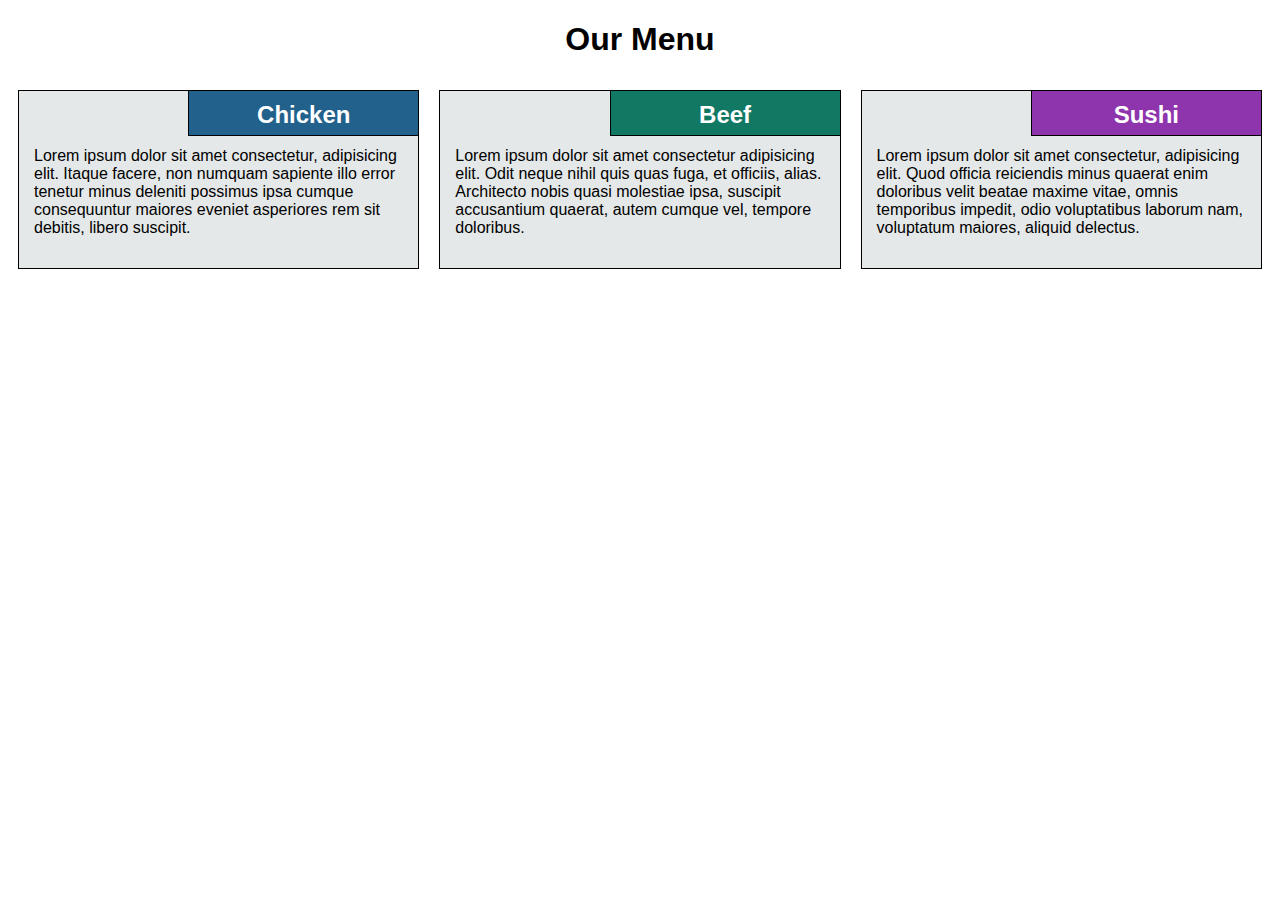
<file: module2-solution/index.html>
<!DOCTYPE html>
<html lang=en> <!--lang is required in order to pass w3c validation without warning-->

<head>
  <link rel="stylesheet" type="text/css" href="css/styles.css">  
  <meta charset="utf-8">
  <meta name="viewport" content="width=device-width, initial-scale=1">
  <title>Our Menu</title>
</head>

<body>

<h1>Our Menu</h1>

<div class="row">
  <div class="col-lg-4 col-md-6 col-sm-12">
    <section class="chicken">
      <h2>Chicken</h2>
      <p>Lorem ipsum dolor sit amet consectetur, adipisicing elit. Itaque facere, non numquam sapiente illo error tenetur minus deleniti possimus ipsa cumque consequuntur maiores eveniet asperiores rem sit debitis, libero suscipit.</p>
    </section>
  </div>
  <div class="col-lg-4 col-md-6 col-sm-12">
    <section class="beef">
      <h2>Beef</h2>
      <p>Lorem ipsum dolor sit amet consectetur adipisicing elit. Odit neque nihil quis quas fuga, et officiis, alias. Architecto nobis quasi molestiae ipsa, suscipit accusantium quaerat, autem cumque vel, tempore doloribus.</p>
    </section>
  </div>
  <div class="col-lg-4 col-md-12 col-sm-12">
    <section class="sushi">
      <h2>Sushi</h2>
      <p>Lorem ipsum dolor sit amet consectetur, adipisicing elit. Quod officia reiciendis minus quaerat enim doloribus velit beatae maxime vitae, omnis temporibus impedit, odio voluptatibus laborum nam, voluptatum maiores, aliquid delectus.</p>
    </section>
  </div>
</div>

</body>

</html>
</file>
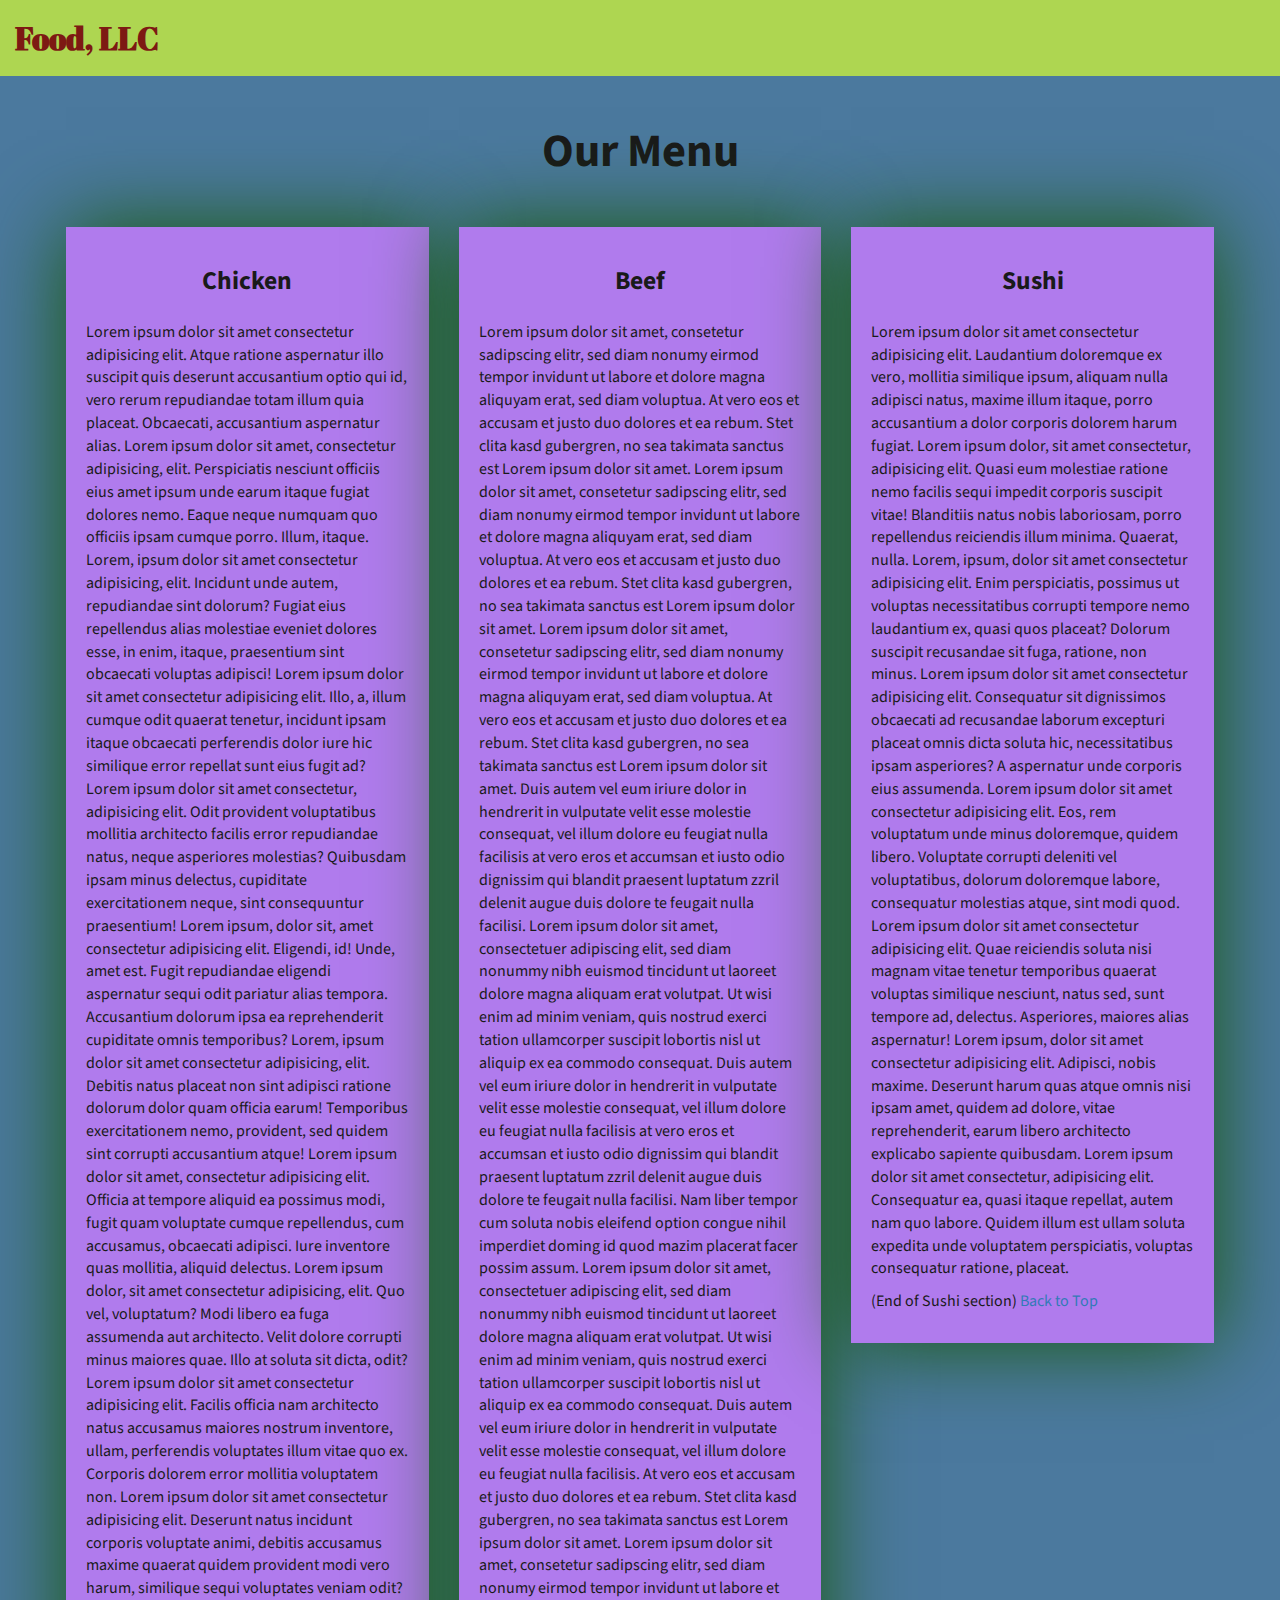
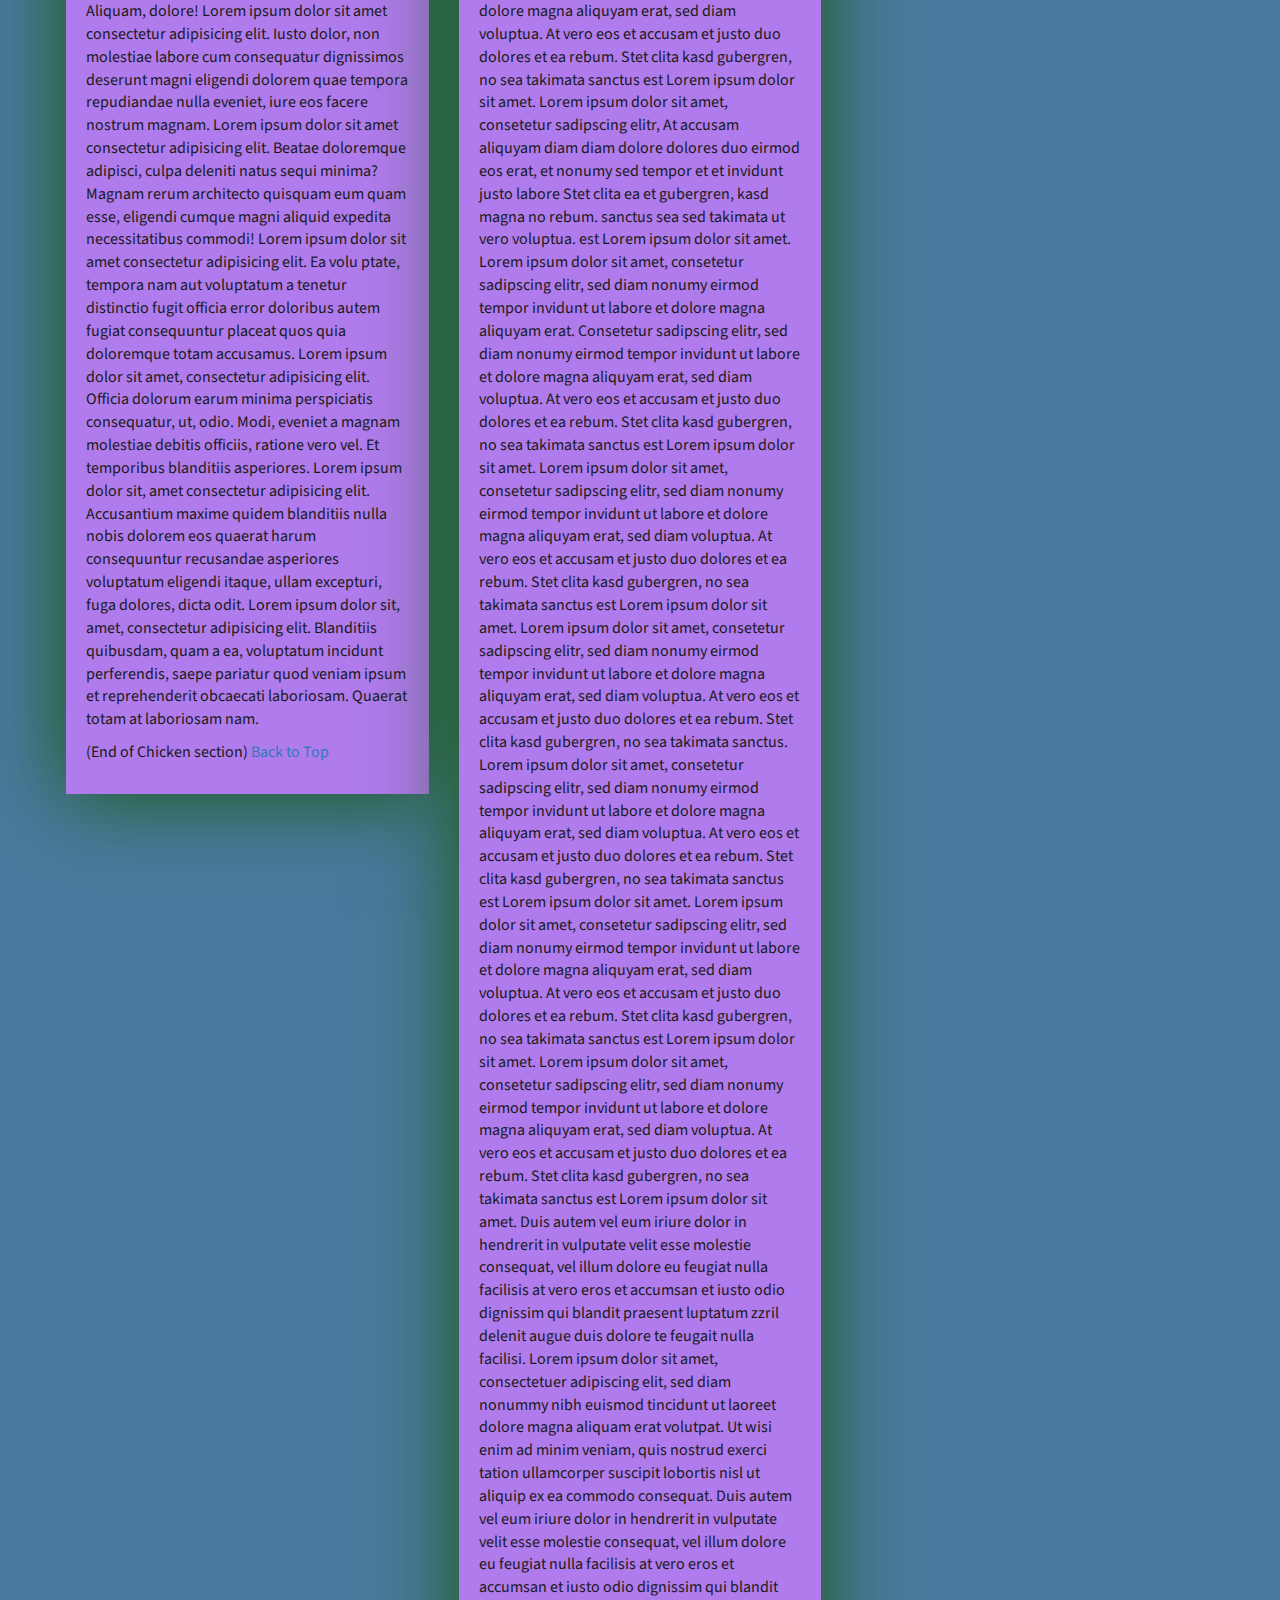
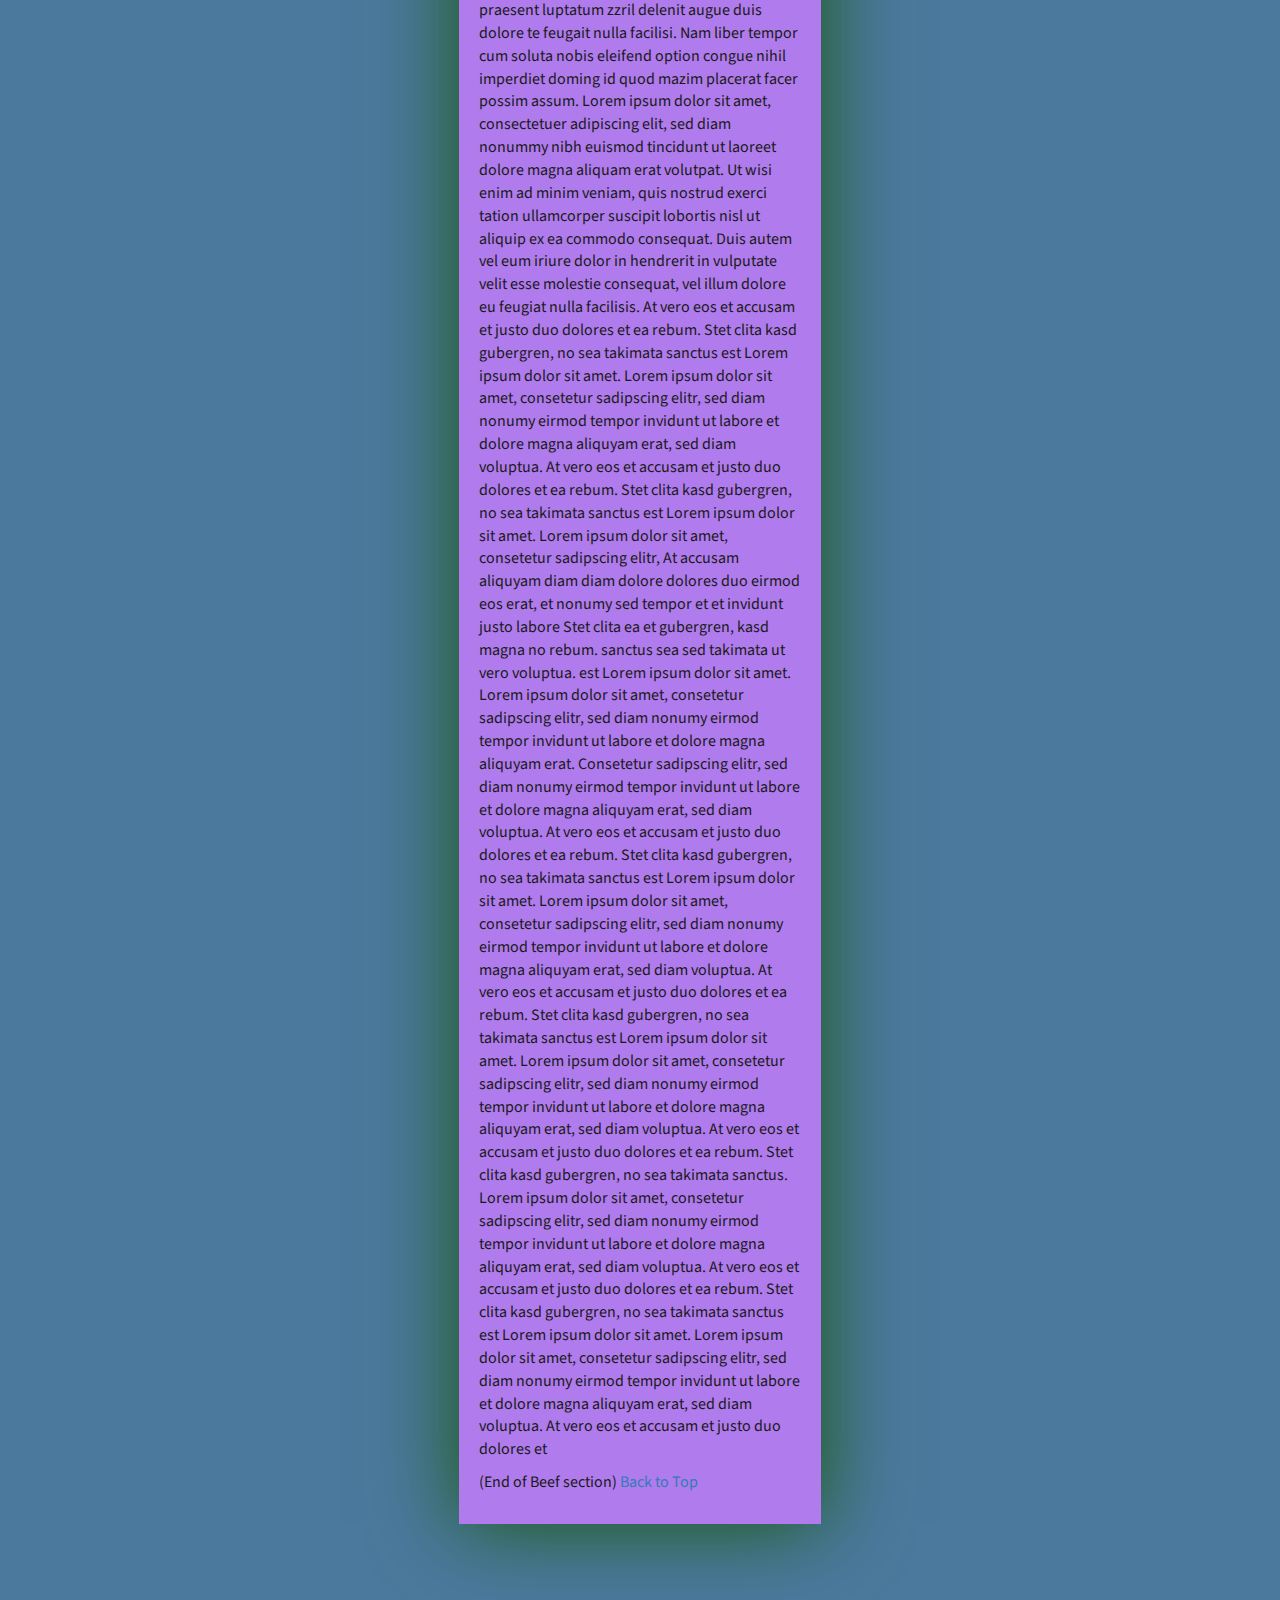
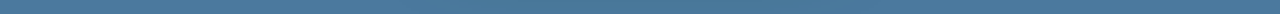
<file: module3-solution/index.html>
<!DOCTYPE html>
<html lang="en">

<head>
    <meta charset="utf-8">
    <meta http-equiv="X-UA-Compatible" content="IE=edge">
    <meta name="viewport" content="width=device-width, initial-scale=1">
    <title>Assignment Solution for Module 3</title>
    <link rel="stylesheet" href="css/bootstrap.min.css">
    <link rel="stylesheet" href="css/styles.css">
    <link href="https://fonts.googleapis.com/css?family=Source+Sans+Pro" rel="stylesheet">
    <link href="https://fonts.googleapis.com/css?family=Abril+Fatface" rel="stylesheet">

    <!-- HTML5 shim and Respond.js for IE8 support of HTML5 elements and media queries -->
    <!-- WARNING: Respond.js doesn't work if you view the page via file:// -->
    <!--[if lt IE 9]>
      <script src="https://oss.maxcdn.com/html5shiv/3.7.2/html5shiv.min.js"></script>
      <script src="https://oss.maxcdn.com/respond/1.4.2/respond.min.js"></script>
    <![endif]-->
</head>

<body>
    <header>
        <nav id="header-nav" class="navbar navbar-default">
            <div class="container-fluid">
                <div class="navbar-header">
                    <div class="navbar-brand">
                        <a href="index.html"><h1>Food, LLC</h1></a>
                    </div>

                    <button type="button" class="navbar-toggle collapsed visible-xs" data-toggle="collapse" data-target="#collapsable-nav" aria-expanded="false">
                        <span class="sr-only">Toggle navigation</span>
                        <span class="icon-bar"></span>
                        <span class="icon-bar"></span>
                        <span class="icon-bar"></span>
                    </button>
                </div>

                <div id="collapsable-nav" class="collapse navbar-collapse">
                    <ul id="nav-list" class="nav navbar-nav navbar-right visible-xs text-center">
                        <li>
                            <a href="#chicken-tile"><br class="hidden-xs"> Chicken</a>
                        </li>
                        <li>
                            <a href="#beef-tile"><br class="hidden-xs"> Beef</a>
                        </li>
                        <li>
                            <a href="#sushi-tile"><br class="hidden-xs"> Sushi</a>
                        </li>
                    </ul>
                </div>
            </div>
        </nav>
    </header>

    <div id="main-content" class="container">
        <h2 id="top-heading" class="text-center">Our Menu</h2>
        <div id="home-tiles" class="row">
            <div class="col-md-4 col-sm-6 col-xs-12">
                <div id="chicken-tile">
                    <section>
                        <h3 class="text-center">Chicken</h3>
                        <p>
                          Lorem ipsum dolor sit amet consectetur adipisicing elit. Atque ratione aspernatur illo suscipit quis deserunt accusantium optio qui id, vero rerum repudiandae totam illum quia placeat. Obcaecati, accusantium aspernatur alias. Lorem ipsum dolor sit amet, consectetur adipisicing, elit. Perspiciatis nesciunt officiis eius amet ipsum unde earum itaque fugiat dolores nemo. Eaque neque numquam quo officiis ipsam cumque porro. Illum, itaque. Lorem, ipsum dolor sit amet consectetur adipisicing, elit. Incidunt unde autem, repudiandae sint dolorum? Fugiat eius repellendus alias molestiae eveniet dolores esse, in enim, itaque, praesentium sint obcaecati voluptas adipisci! Lorem ipsum dolor sit amet consectetur adipisicing elit. Illo, a, illum cumque odit quaerat tenetur, incidunt ipsam itaque obcaecati perferendis dolor iure hic similique error repellat sunt eius fugit ad? Lorem ipsum dolor sit amet consectetur, adipisicing elit. Odit provident voluptatibus mollitia architecto facilis error repudiandae natus, neque asperiores molestias? Quibusdam ipsam minus delectus, cupiditate exercitationem neque, sint consequuntur praesentium! Lorem ipsum, dolor sit, amet consectetur adipisicing elit. Eligendi, id! Unde, amet est. Fugit repudiandae eligendi aspernatur sequi odit pariatur alias tempora. Accusantium dolorum ipsa ea reprehenderit cupiditate omnis temporibus? Lorem, ipsum dolor sit amet consectetur adipisicing, elit. Debitis natus placeat non sint adipisci ratione dolorum dolor quam officia earum! Temporibus exercitationem nemo, provident, sed quidem sint corrupti accusantium atque! Lorem ipsum dolor sit amet, consectetur adipisicing elit. Officia at tempore aliquid ea possimus modi, fugit quam voluptate cumque repellendus, cum accusamus, obcaecati adipisci. Iure inventore quas mollitia, aliquid delectus. Lorem ipsum dolor, sit amet consectetur adipisicing, elit. Quo vel, voluptatum? Modi libero ea fuga assumenda aut architecto. Velit dolore corrupti minus maiores quae. Illo at soluta sit dicta, odit? Lorem ipsum dolor sit amet consectetur adipisicing elit. Facilis officia nam architecto natus accusamus maiores nostrum inventore, ullam, perferendis voluptates illum vitae quo ex. Corporis dolorem error mollitia voluptatem non. Lorem ipsum dolor sit amet consectetur adipisicing elit. Deserunt natus incidunt corporis voluptate animi, debitis accusamus maxime quaerat quidem provident modi vero harum, similique sequi voluptates veniam odit? Aliquam, dolore! Lorem ipsum dolor sit amet consectetur adipisicing elit. Iusto dolor, non molestiae labore cum consequatur dignissimos deserunt magni eligendi dolorem quae tempora repudiandae nulla eveniet, iure eos facere nostrum magnam. Lorem ipsum dolor sit amet consectetur adipisicing elit. Beatae doloremque adipisci, culpa deleniti natus sequi minima? Magnam rerum architecto quisquam eum quam esse, eligendi cumque magni aliquid expedita necessitatibus commodi! Lorem ipsum dolor sit amet consectetur adipisicing elit. Ea volu ptate, tempora nam aut voluptatum a tenetur distinctio fugit officia error doloribus autem fugiat consequuntur placeat quos quia doloremque totam accusamus. Lorem ipsum dolor sit amet, consectetur adipisicing elit. Officia dolorum earum minima perspiciatis consequatur, ut, odio. Modi, eveniet a magnam molestiae debitis officiis, ratione vero vel. Et temporibus blanditiis asperiores. Lorem ipsum dolor sit, amet consectetur adipisicing elit. Accusantium maxime quidem blanditiis nulla nobis dolorem eos quaerat harum consequuntur recusandae asperiores voluptatum eligendi itaque, ullam excepturi, fuga dolores, dicta odit. Lorem ipsum dolor sit, amet, consectetur adipisicing elit. Blanditiis quibusdam, quam a ea, voluptatum incidunt perferendis, saepe pariatur quod veniam ipsum et reprehenderit obcaecati laboriosam. Quaerat totam at laboriosam nam.
                        </p>
                        <p>
                            (End of Chicken section) <a href="#top-heading">Back to Top</a>
                        </p>
                    </section>
                </div>
            </div>
            <div class="col-md-4 col-sm-6 col-xs-12">
                <div id="beef-tile">
                    <section>
                        <h3 class="text-center">Beef</h3>
                        <p>
                           Lorem ipsum dolor sit amet, consetetur sadipscing elitr, sed diam nonumy eirmod tempor invidunt ut labore et dolore magna aliquyam erat, sed diam voluptua. At vero eos et accusam et justo duo dolores et ea rebum. Stet clita kasd gubergren, no sea takimata sanctus est Lorem ipsum dolor sit amet. Lorem ipsum dolor sit amet, consetetur sadipscing elitr, sed diam nonumy eirmod tempor invidunt ut labore et dolore magna aliquyam erat, sed diam voluptua. At vero eos et accusam et justo duo dolores et ea rebum. Stet clita kasd gubergren, no sea takimata sanctus est Lorem ipsum dolor sit amet. Lorem ipsum dolor sit amet, consetetur sadipscing elitr, sed diam nonumy eirmod tempor invidunt ut labore et dolore magna aliquyam erat, sed diam voluptua. At vero eos et accusam et justo duo dolores et ea rebum. Stet clita kasd gubergren, no sea takimata sanctus est Lorem ipsum dolor sit amet. Duis autem vel eum iriure dolor in hendrerit in vulputate velit esse molestie consequat, vel illum dolore eu feugiat nulla facilisis at vero eros et accumsan et iusto odio dignissim qui blandit praesent luptatum zzril delenit augue duis dolore te feugait nulla facilisi. Lorem ipsum dolor sit amet, consectetuer adipiscing elit, sed diam nonummy nibh euismod tincidunt ut laoreet dolore magna aliquam erat volutpat. Ut wisi enim ad minim veniam, quis nostrud exerci tation ullamcorper suscipit lobortis nisl ut aliquip ex ea commodo consequat. Duis autem vel eum iriure dolor in hendrerit in vulputate velit esse molestie consequat, vel illum dolore eu feugiat nulla facilisis at vero eros et accumsan et iusto odio dignissim qui blandit praesent luptatum zzril delenit augue duis dolore te feugait nulla facilisi. Nam liber tempor cum soluta nobis eleifend option congue nihil imperdiet doming id quod mazim placerat facer possim assum. Lorem ipsum dolor sit amet, consectetuer adipiscing elit, sed diam nonummy nibh euismod tincidunt ut laoreet dolore magna aliquam erat volutpat. Ut wisi enim ad minim veniam, quis nostrud exerci tation ullamcorper suscipit lobortis nisl ut aliquip ex ea commodo consequat. Duis autem vel eum iriure dolor in hendrerit in vulputate velit esse molestie consequat, vel illum dolore eu feugiat nulla facilisis. At vero eos et accusam et justo duo dolores et ea rebum. Stet clita kasd gubergren, no sea takimata sanctus est Lorem ipsum dolor sit amet. Lorem ipsum dolor sit amet, consetetur sadipscing elitr, sed diam nonumy eirmod tempor invidunt ut labore et dolore magna aliquyam erat, sed diam voluptua. At vero eos et accusam et justo duo dolores et ea rebum. Stet clita kasd gubergren, no sea takimata sanctus est Lorem ipsum dolor sit amet. Lorem ipsum dolor sit amet, consetetur sadipscing elitr, At accusam aliquyam diam diam dolore dolores duo eirmod eos erat, et nonumy sed tempor et et invidunt justo labore Stet clita ea et gubergren, kasd magna no rebum. sanctus sea sed takimata ut vero voluptua. est Lorem ipsum dolor sit amet. Lorem ipsum dolor sit amet, consetetur sadipscing elitr, sed diam nonumy eirmod tempor invidunt ut labore et dolore magna aliquyam erat. Consetetur sadipscing elitr, sed diam nonumy eirmod tempor invidunt ut labore et dolore magna aliquyam erat, sed diam voluptua. At vero eos et accusam et justo duo dolores et ea rebum. Stet clita kasd gubergren, no sea takimata sanctus est Lorem ipsum dolor sit amet. Lorem ipsum dolor sit amet, consetetur sadipscing elitr, sed diam nonumy eirmod tempor invidunt ut labore et dolore magna aliquyam erat, sed diam voluptua. At vero eos et accusam et justo duo dolores et ea rebum. Stet clita kasd gubergren, no sea takimata sanctus est Lorem ipsum dolor sit amet. Lorem ipsum dolor sit amet, consetetur sadipscing elitr, sed diam nonumy eirmod tempor invidunt ut labore et dolore magna aliquyam erat, sed diam voluptua. At vero eos et accusam et justo duo dolores et ea rebum. Stet clita kasd gubergren, no sea takimata sanctus. Lorem ipsum dolor sit amet, consetetur sadipscing elitr, sed diam nonumy eirmod tempor invidunt ut labore et dolore magna aliquyam erat, sed diam voluptua. At vero eos et accusam et justo duo dolores et ea rebum. Stet clita kasd gubergren, no sea takimata sanctus est Lorem ipsum dolor sit amet. Lorem ipsum dolor sit amet, consetetur sadipscing elitr, sed diam nonumy eirmod tempor invidunt ut labore et dolore magna aliquyam erat, sed diam voluptua. At vero eos et accusam et justo duo dolores et ea rebum. Stet clita kasd gubergren, no sea takimata sanctus est Lorem ipsum dolor sit amet. Lorem ipsum dolor sit amet, consetetur sadipscing elitr, sed diam nonumy eirmod tempor invidunt ut labore et dolore magna aliquyam erat, sed diam voluptua. At vero eos et accusam et justo duo dolores et ea rebum. Stet clita kasd gubergren, no sea takimata sanctus est Lorem ipsum dolor sit amet. Duis autem vel eum iriure dolor in hendrerit in vulputate velit esse molestie consequat, vel illum dolore eu feugiat nulla facilisis at vero eros et accumsan et iusto odio dignissim qui blandit praesent luptatum zzril delenit augue duis dolore te feugait nulla facilisi. Lorem ipsum dolor sit amet, consectetuer adipiscing elit, sed diam nonummy nibh euismod tincidunt ut laoreet dolore magna aliquam erat volutpat. Ut wisi enim ad minim veniam, quis nostrud exerci tation ullamcorper suscipit lobortis nisl ut aliquip ex ea commodo consequat. Duis autem vel eum iriure dolor in hendrerit in vulputate velit esse molestie consequat, vel illum dolore eu feugiat nulla facilisis at vero eros et accumsan et iusto odio dignissim qui blandit praesent luptatum zzril delenit augue duis dolore te feugait nulla facilisi. Nam liber tempor cum soluta nobis eleifend option congue nihil imperdiet doming id quod mazim placerat facer possim assum. Lorem ipsum dolor sit amet, consectetuer adipiscing elit, sed diam nonummy nibh euismod tincidunt ut laoreet dolore magna aliquam erat volutpat. Ut wisi enim ad minim veniam, quis nostrud exerci tation ullamcorper suscipit lobortis nisl ut aliquip ex ea commodo consequat. Duis autem vel eum iriure dolor in hendrerit in vulputate velit esse molestie consequat, vel illum dolore eu feugiat nulla facilisis. At vero eos et accusam et justo duo dolores et ea rebum. Stet clita kasd gubergren, no sea takimata sanctus est Lorem ipsum dolor sit amet. Lorem ipsum dolor sit amet, consetetur sadipscing elitr, sed diam nonumy eirmod tempor invidunt ut labore et dolore magna aliquyam erat, sed diam voluptua. At vero eos et accusam et justo duo dolores et ea rebum. Stet clita kasd gubergren, no sea takimata sanctus est Lorem ipsum dolor sit amet. Lorem ipsum dolor sit amet, consetetur sadipscing elitr, At accusam aliquyam diam diam dolore dolores duo eirmod eos erat, et nonumy sed tempor et et invidunt justo labore Stet clita ea et gubergren, kasd magna no rebum. sanctus sea sed takimata ut vero voluptua. est Lorem ipsum dolor sit amet. Lorem ipsum dolor sit amet, consetetur sadipscing elitr, sed diam nonumy eirmod tempor invidunt ut labore et dolore magna aliquyam erat. Consetetur sadipscing elitr, sed diam nonumy eirmod tempor invidunt ut labore et dolore magna aliquyam erat, sed diam voluptua. At vero eos et accusam et justo duo dolores et ea rebum. Stet clita kasd gubergren, no sea takimata sanctus est Lorem ipsum dolor sit amet. Lorem ipsum dolor sit amet, consetetur sadipscing elitr, sed diam nonumy eirmod tempor invidunt ut labore et dolore magna aliquyam erat, sed diam voluptua. At vero eos et accusam et justo duo dolores et ea rebum. Stet clita kasd gubergren, no sea takimata sanctus est Lorem ipsum dolor sit amet. Lorem ipsum dolor sit amet, consetetur sadipscing elitr, sed diam nonumy eirmod tempor invidunt ut labore et dolore magna aliquyam erat, sed diam voluptua. At vero eos et accusam et justo duo dolores et ea rebum. Stet clita kasd gubergren, no sea takimata sanctus. Lorem ipsum dolor sit amet, consetetur sadipscing elitr, sed diam nonumy eirmod tempor invidunt ut labore et dolore magna aliquyam erat, sed diam voluptua. At vero eos et accusam et justo duo dolores et ea rebum. Stet clita kasd gubergren, no sea takimata sanctus est Lorem ipsum dolor sit amet. Lorem ipsum dolor sit amet, consetetur sadipscing elitr, sed diam nonumy eirmod tempor invidunt ut labore et dolore magna aliquyam erat, sed diam voluptua. At vero eos et accusam et justo duo dolores et
                        </p>
                        <p>
                            (End of Beef section) <a href="#top-heading">Back to Top</a>
                        </p>
                    </section>
                </div>
            </div>
            <!-- <div class="clearfix visible-md-block"></div> -->
            <div class="col-md-4 col-sm-12 col-xs-12">
                <div id="sushi-tile">
                    <section>
                        <h3 class="text-center">Sushi</h3>
                        <p>
                            Lorem ipsum dolor sit amet consectetur adipisicing elit. Laudantium doloremque ex vero, mollitia similique ipsum, aliquam nulla adipisci natus, maxime illum itaque, porro accusantium a dolor corporis dolorem harum fugiat. Lorem ipsum dolor, sit amet consectetur, adipisicing elit. Quasi eum molestiae ratione nemo facilis sequi impedit corporis suscipit vitae! Blanditiis natus nobis laboriosam, porro repellendus reiciendis illum minima. Quaerat, nulla. Lorem, ipsum, dolor sit amet consectetur adipisicing elit. Enim perspiciatis, possimus ut voluptas necessitatibus corrupti tempore nemo laudantium ex, quasi quos placeat? Dolorum suscipit recusandae sit fuga, ratione, non minus. Lorem ipsum dolor sit amet consectetur adipisicing elit. Consequatur sit dignissimos obcaecati ad recusandae laborum excepturi placeat omnis dicta soluta hic, necessitatibus ipsam asperiores? A aspernatur unde corporis eius assumenda. Lorem ipsum dolor sit amet consectetur adipisicing elit. Eos, rem voluptatum unde minus doloremque, quidem libero. Voluptate corrupti deleniti vel voluptatibus, dolorum doloremque labore, consequatur molestias atque, sint modi quod. Lorem ipsum dolor sit amet consectetur adipisicing elit. Quae reiciendis soluta nisi magnam vitae tenetur temporibus quaerat voluptas similique nesciunt, natus sed, sunt tempore ad, delectus. Asperiores, maiores alias aspernatur! Lorem ipsum, dolor sit amet consectetur adipisicing elit. Adipisci, nobis maxime. Deserunt harum quas atque omnis nisi ipsam amet, quidem ad dolore, vitae reprehenderit, earum libero architecto explicabo sapiente quibusdam. Lorem ipsum dolor sit amet consectetur, adipisicing elit. Consequatur ea, quasi itaque repellat, autem nam quo labore. Quidem illum est ullam soluta expedita unde voluptatem perspiciatis, voluptas consequatur ratione, placeat.
                        </p>
                        <p>
                            (End of Sushi section) <a href="#top-heading">Back to Top</a>
                        </p>
                    </section>
                </div>
            </div>
            <!-- <div class="clearfix visible-lg-block"></div> -->
        </div>
    </div>
    <div class="clearfix visible-lg-block"></div>


    <!-- jQuery (Bootstrap JS plugins depend on it) -->
    <script src="js/jquery-3.1.1.min.js"></script>
    <script src="js/bootstrap.min.js"></script>
    <!-- <script src="js/script.js"></script> -->

</body>

</html>
</file>
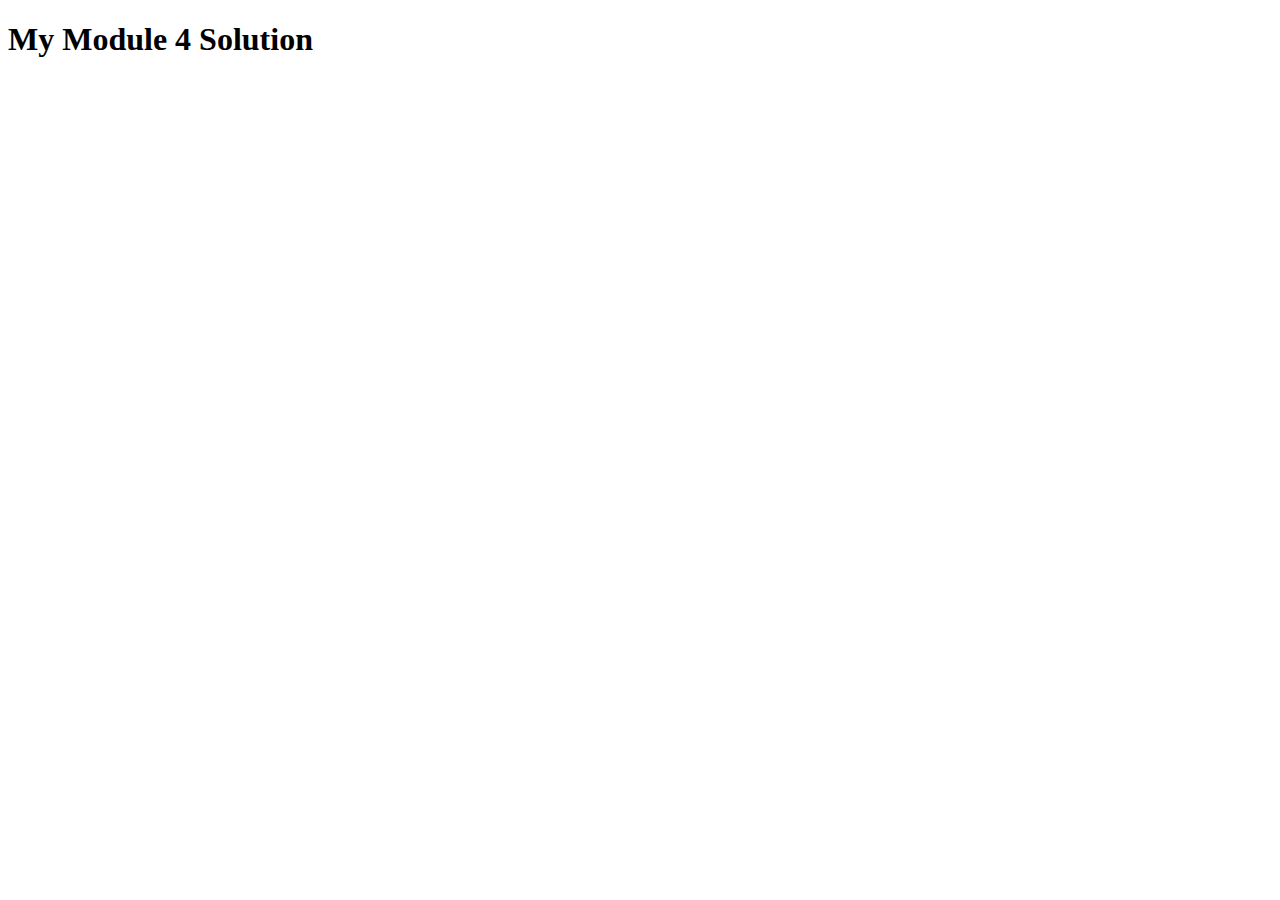
<file: module4-solution/index.html>
<!DOCTYPE html>
<html>
<head>
  <meta charset="utf-8">
  <title>My Module 4 Solution</title>
  <script src="SpeakHello.js"></script>
  <script src="SpeakGoodBye.js"></script>
  <script src="script.js"></script>
</head>
<body>
  <h1>My Module 4 Solution</h1>
</body>
</html>
</file>
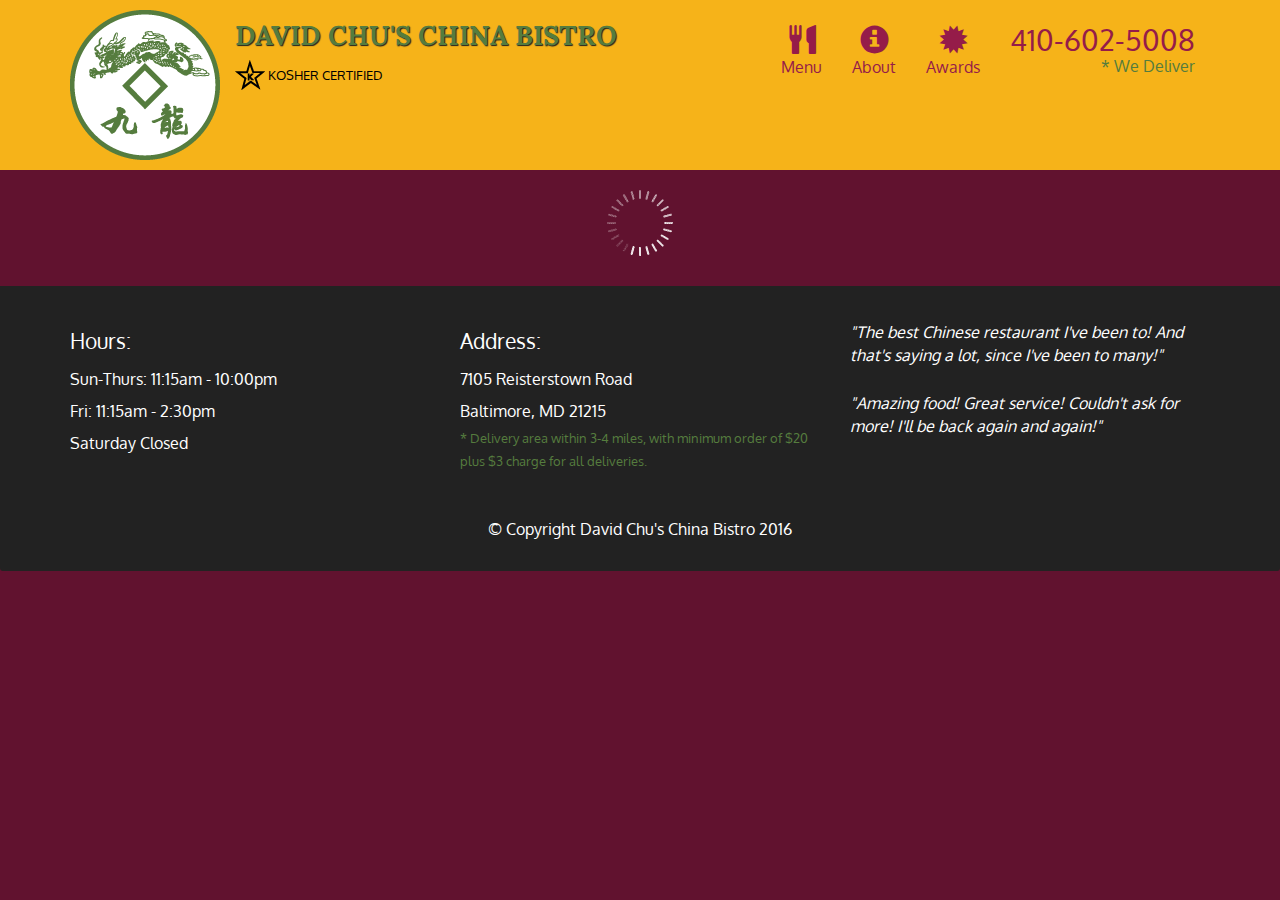
<file: module5-solution/index.html>
<!doctype html>
<html lang="en">
  <head>
    <meta charset="utf-8">
    <meta http-equiv="X-UA-Compatible" content="IE=edge">
    <meta name="viewport" content="width=device-width, initial-scale=1">
    <title>David Chu's China Bistro</title>
    <link rel="stylesheet" href="css/bootstrap.min.css">
    <link rel="stylesheet" href="css/styles.css">
    <link href='https://fonts.googleapis.com/css?family=Oxygen:400,300,700' rel='stylesheet' type='text/css'>
    <link href='https://fonts.googleapis.com/css?family=Lora' rel='stylesheet' type='text/css'>
  </head>
<body>
  <header>
    <nav id="header-nav" class="navbar navbar-default">
      <div class="container">
        <div class="navbar-header">
          <a href="index.html" class="pull-left visible-md visible-lg">
            <div id="logo-img" alt="Logo image"></div>
          </a>

          <div class="navbar-brand">
            <a href="index.html"><h1>David Chu's China Bistro</h1></a>
            <p>
              <img src="images/star-k-logo.png" alt="Kosher certification">
              <span>Kosher Certified</span>
            </p>
          </div>

          <button id="navbarToggle" type="button" class="navbar-toggle collapsed" data-toggle="collapse" data-target="#collapsable-nav" aria-expanded="false">
            <span class="sr-only">Toggle navigation</span>
            <span class="icon-bar"></span>
            <span class="icon-bar"></span>
            <span class="icon-bar"></span>
          </button>
        </div>
        
        <div id="collapsable-nav" class="collapse navbar-collapse">
           <ul id="nav-list" class="nav navbar-nav navbar-right">
            <li id="navHomeButton" class="visible-xs active">
              <a href="index.html">
                <span class="glyphicon glyphicon-home"></span> Home</a>
            </li>
            <li id="navMenuButton">
              <a href="#" onclick="$dc.loadMenuCategories();">
                <span class="glyphicon glyphicon-cutlery"></span><br class="hidden-xs"> Menu</a>
            </li>
            <li>
              <a href="#">
                <span class="glyphicon glyphicon-info-sign"></span><br class="hidden-xs"> About</a>
            </li>
            <li>
              <a href="#">
                <span class="glyphicon glyphicon-certificate"></span><br class="hidden-xs"> Awards</a>
            </li>
            <li id="phone" class="hidden-xs">
              <a href="tel:410-602-5008">
                <span>410-602-5008</span></a><div>* We Deliver</div>
            </li>
          </ul><!-- #nav-list -->
        </div><!-- .collapse .navbar-collapse -->
      </div><!-- .container -->
    </nav><!-- #header-nav -->
  </header>

  <div id="call-btn" class="visible-xs">
    <a class="btn" href="tel:410-602-5008">
    <span class="glyphicon glyphicon-earphone"></span>
    410-602-5008
    </a>
  </div>
  <div id="xs-deliver" class="text-center visible-xs">* We Deliver</div>

  <div id="main-content" class="container"></div>

  <footer class="panel-footer">
    <div class="container">
      <div class="row">
        <section id="hours" class="col-sm-4">
          <span>Hours:</span><br>
          Sun-Thurs: 11:15am - 10:00pm<br>
          Fri: 11:15am - 2:30pm<br>
          Saturday Closed
          <hr class="visible-xs">
        </section>
        <section id="address" class="col-sm-4">
          <span>Address:</span><br>
          7105 Reisterstown Road<br>
          Baltimore, MD 21215
          <p>* Delivery area within 3-4 miles, with minimum order of $20 plus $3 charge for all deliveries.</p>
          <hr class="visible-xs">
        </section>
        <section id="testimonials" class="col-sm-4">
          <p>"The best Chinese restaurant I've been to! And that's saying a lot, since I've been to many!"</p>
          <p>"Amazing food! Great service! Couldn't ask for more! I'll be back again and again!"</p>
        </section>
      </div>
      <div class="text-center">&copy; Copyright David Chu's China Bistro 2016</div>
    </div>
  </footer>

  <!-- jQuery (Bootstrap JS plugins depend on it) -->
  <script src="js/jquery-2.1.4.min.js"></script>
  <script src="js/bootstrap.min.js"></script>
  <script src="js/ajax-utils.js"></script>
  <script src="js/script.js"></script>
</body>
</html>
</file>
<file: module2-solution/css/styles.css>
* {
    box-sizing: border-box;
    font-family: 'Helvetica Neue', Helvetica, Arial, sans-serif;
    color: black
}
.row {
    width: 100%;
}

body {
    background-color: white;
}

h1 {
    text-align: center;
    color: black;
}

section {
    border: 1px solid black;
    background-color: #e5e8e8;
    margin: 10px;
}

section>h2 {
    float: right;
    border-bottom: 1px solid black;
    border-left: 1px solid black;
    margin: 0;
    width: 230px;
    text-align: center;
    font-style: Times;
    font-size: 24px;
    font-weight: bold;
    height: 45px;
    padding-top: 10px;
}

section.chicken>h2 {
    background-color: #21618c;
    color: white;
}

section.beef>h2 {
    background-color: #117864;
    color: white;
}

section.sushi>h2 {
    background-color: #8e34ad;
    color: white;
}

section>p {
    padding: 40px 15px 15px 15px;
}

@media (min-width: 992px) {
    .col-lg-1, .col-lg-2, .col-lg-3, .col-lg-4, .col-lg-5, .col-lg-6, .col-lg-7, .col-lg-8, .col-lg-9, .col-lg-10, .col-lg-11, .col-lg-12 {
        float: left;
    }
    .col-lg-1 {
        width: 8.33%;
    }
    .col-lg-2 {
        width: 16.66%;
    }
    .col-lg-3 {
        width: 25%;
    }
    .col-lg-4 {
        width: 33.33%;
    }
    .col-lg-5 {
        width: 41.66%;
    }
    .col-lg-6 {
        width: 50%;
    }
    .col-lg-7 {
        width: 58.33%;
    }
    .col-lg-8 {
        width: 66.66%;
    }
    .col-lg-9 {
        width: 74.99%;
    }
    .col-lg-10 {
        width: 83.33%;
    }
    .col-lg-11 {
        width: 91.66%;
    }
    .col-lg-12 {
        width: 100%;
    }
}

@media (min-width: 768px) and (max-width: 991px) {
    .col-md-1, .col-md-2, .col-md-3, .col-md-4, .col-md-5, .col-md-6, .col-md-7, .col-md-8, .col-md-9, .col-md-10, .col-md-11, .col-md-12 {
        float: left;
    }
    .col-md-1 {
        width: 8.33%;
    }
    .col-md-2 {
        width: 16.66%;
    }
    .col-md-3 {
        width: 25%;
    }
    .col-md-4 {
        width: 33.33%;
    }
    .col-md-5 {
        width: 41.66%;
    }
    .col-md-6 {
        width: 50%;
    }
    .col-md-7 {
        width: 58.33%;
    }
    .col-md-8 {
        width: 66.66%;
    }
    .col-md-9 {
        width: 74.99%;
    }
    .col-md-10 {
        width: 83.33%;
    }
    .col-md-11 {
        width: 91.66%;
    }
    .col-md-12 {
        width: 100%;
    }
}

@media (max-width: 767px) {
    .col-sm-1, .col-sm-2, .col-sm-3, .col-sm-4, .col-sm-5, .col-sm-6, .col-sm-7, .col-sm-8, .col-sm-9, .col-sm-10, .col-sm-11, .col-sm-12 {
        float: left;
    }
    .col-sm-1 {
        width: 8.33%;
    }
    .col-sm-2 {
        width: 16.66%;
    }
    .col-sm-3 {
        width: 25%;
    }
    .col-sm-4 {
        width: 33.33%;
    }
    .col-sm-5 {
        width: 41.66%;
    }
    .col-sm-6 {
        width: 50%;
    }
    .col-sm-7 {
        width: 58.33%;
    }
    .col-sm-8 {
        width: 66.66%;
    }
    .col-sm-9 {
        width: 74.99%;
    }
    .col-sm-10 {
        width: 83.33%;
    }
    .col-sm-11 {
        width: 91.66%;
    }
    .col-sm-12 {
        width: 100%;
    }
}
</file>
<file: module3-solution/css/styles.css>
body {
    font-size: 16px;
    font-family: 'Source Sans Pro', sans-serif;
    color: #1a1a1a;
    background-color: #4b799e;
}


/** HEADER **/

#header-nav {
    background-color: #aed651;
    border-radius: 0;
    border: 0;
}

#header-nav button {
    margin-top: 22px;
}

.navbar-default .navbar-toggle:focus, .navbar-default .navbar-toggle:hover {
    background-color: #fce29e;
}

.navbar-collapse {
    border-top: 0;
}

.navbar-brand, .navbar-nav li a {
    line-height: 76px;
    height: 76px;
    padding-top: 0;
}

.navbar-brand h1 {
    color: #7d1913;
    font-family: 'Abril Fatface', cursive;
    font-weight: bolder;
    font-size: 1.8em;
}

.navbar-brand a:hover {
    text-decoration: none;
    text-shadow: 1px 1px 1px #fe9797;
}

#nav-list {
    background-color: #e4af34;
}

#nav-list a {
    /*text-align: center;*/
    font-weight: bolder;
    color: #282828;
    font-size: 1.2em;
}

#nav-list a:hover {
    color: #202020;
    background-color: #fce29e;
}

.navbar-header button.navbar-toggle, .navbar-header .icon-bar {
    border: 1px solid #7d1913;
}


/** END HEADER */


/** HOME PAGE **/

#main-content {
    width: 92%;
    margin-bottom: 30px;
}

#main-content h2 {
    font-size: 2.9em;
    font-weight: bold;
    margin-top: 30px;
    margin-bottom: 50px;
}

#main-content h3 {
    font-size: 1.6em;
    font-weight: bold;
    margin-bottom: 1em;
}

#chicken-tile, #beef-tile, #sushi-tile {
    width: 100%;
    padding: 20px;
    background-color: #b07bed;
    margin-bottom: 60px;
    box-shadow: 0 0 80px #18580b;
}


/** END HOME PAGE **/
</file>
<file: module5-solution/css/styles.css>
body {
  font-size: 16px;
  color: #fff;
  background-color: #61122f;
  font-family: 'Oxygen', sans-serif;
}

/** HEADER **/
#header-nav {
  background-color: #f6b319;
  border-radius: 0;
  border: 0;
}

#logo-img {
  background: url('../images/restaurant-logo_large.png') no-repeat;
  width: 150px;
  height: 150px;
  margin: 10px 15px 10px 0;
}

.navbar-brand {
  padding-top: 25px;
}
.navbar-brand h1 { /* Restaurant name */
  font-family: 'Lora', serif;
  color: #557c3e;
  font-size: 1.5em;
  text-transform: uppercase;
  font-weight: bold;
  text-shadow: 1px 1px 1px #222;
  margin-top: 0;
  margin-bottom: 0;
  line-height: .75;
}
.navbar-brand a:hover, .navbar-brand a:focus {
  text-decoration: none;
}
.navbar-brand p { /* Kosher cert */
  color: #000;
  text-transform: uppercase;
  font-size: .7em;
  margin-top: 15px;
}
.navbar-brand p span { /* Star-K */
  vertical-align: middle;
}

#nav-list {
  margin-top: 10px;
}
#nav-list a {
  color: #951C49;
  text-align: center;
}
#nav-list a:hover {
  background: #E7E7E7;
}
#nav-list a span {
  font-size: 1.8em;
}

#phone {
  margin-top: 5px;
}
#phone a { /* Phone number */
  text-align: right;
  padding-bottom: 0;
}
#phone div { /* We Deliver */
  color: #557c3e;
  text-align: right;
  padding-right: 15px;
}

.navbar-header button.navbar-toggle, .navbar-header .icon-bar {
  border: 1px solid #61122f;
}
.navbar-header button.navbar-toggle {
  clear: both;
  margin-top: -30px;
}
/* END HEADER */

/* FOOTER */
.panel-footer {
  margin-top: 30px;
  padding-top: 35px;
  padding-bottom: 30px;
  background-color: #222;
  border-top: 0;
}
.panel-footer div.row {
  margin-bottom: 35px;
}
#hours, #address {
  line-height: 2;
}
#hours > span, #address > span {
  font-size: 1.3em;
}
#address p {
  color: #557c3e;
  font-size: .8em;
  line-height: 1.8;
}
#testimonials {
  font-style: italic;
}
#testimonials p:nth-child(2) {
  margin-top: 25px;
}
/* END FOOTER */



/* HOME PAGE */
.container .jumbotron {
  box-shadow: 0 0 50px #3F0C1F;
  border: 2px solid #3F0C1F;
}

#menu-tile, #specials-tile, #map-tile {
  height: 250px;
  width: 100%;
  margin-bottom: 15px;
  position: relative;
  border: 2px solid #3F0C1F;
  overflow: hidden;
}
#menu-tile:hover, #specials-tile:hover, #map-tile:hover {
  box-shadow: 0 1px 5px 1px #cccccc;
}
#menu-tile {
  background: url('../images/menu-tile.jpg') no-repeat;
  background-position: center;
}
#specials-tile {
  background: url('../images/specials-tile.jpg') no-repeat;
  background-position: center;
}
#menu-tile span, #specials-tile span, #map-tile span {
  position: absolute;
  bottom: 0;
  right: 0;
  width: 100%;
  text-align: center;
  font-size: 1.6em;
  text-transform: uppercase;
  background-color: #000;
  color: #fff;
  opacity: .8;
}
/* END HOME PAGE */

/* MENU CATEGORIES PAGE */
.category-tile { 
  position: relative;
  border: 2px solid #3F0C1F;
  overflow: hidden;
  width: 200px;
  height: 200px;
  margin: 0 auto 15px;
}
.category-tile span {
  position: absolute;
  bottom: 0;
  right: 0;
  width: 100%;
  text-align: center;
  font-size: 1.2em;
  text-transform: uppercase;
  background-color: #000;
  color: #fff;
  opacity: .8;
}
.category-tile:hover {
  box-shadow: 0 1px 5px 1px #cccccc;
}

#menu-categories-title + div {
  margin-bottom: 50px;
}
/* END MENU CATEGORIES PAGE */

/* SINGLE CATEGORY PAGE */
.menu-item-tile {
  margin-bottom: 25px;
}
.menu-item-tile hr {
  width: 80%;
}
.menu-item-tile .menu-item-price {
  font-size: 1.1em;
  text-align: right;
  margin-top: -15px;
  margin-right: -15px;
}
.menu-item-tile .menu-item-price span {
  font-size: .6em;
}
.menu-item-photo {
  position: relative;
  border: 2px solid #3F0C1F; 
  overflow: hidden;
  padding: 0;
  margin-right: -15px;
  margin-left: auto;
  margin-bottom: 20px;
  max-width: 250px;
}
.menu-item-photo div {
  position: absolute;
  bottom: 0;
  right: 0;
  width: 80px;
  background-color: #557c3e;
  text-align: center;
}
.menu-item-description {
  padding-right: 30px;
}
h3.menu-item-title {
  margin: 0 0 10px;
}
.menu-item-details {
  font-size: .9em;
  font-style: italic;
}
/* END SINGLE CATEGORY PAGE */


/********** Large devices only **********/
@media (min-width: 1200px) {
  .container .jumbotron {
    background: url('../images/jumbotron_1200.jpg') no-repeat;
    height: 675px;
  }
}

/********** Medium devices only **********/
@media (min-width: 992px) and (max-width: 1199px) {
  /* Header */
  #logo-img {
    background: url('../images/restaurant-logo_medium.png') no-repeat;
    width: 100px;
    height: 100px;
    margin: 5px 5px 5px 0;
  }
  /* End Header */

  /* Home Page */
  .container .jumbotron {
    background: url('../images/jumbotron_992.jpg') no-repeat;
    height: 558px;
  }
  /* End Home Page */
}

/********** Small devices only **********/
@media (min-width: 768px) and (max-width: 991px) {
  /* Home Page */
  .container .jumbotron {
    background: url('../images/jumbotron_768.jpg') no-repeat;
    height: 432px;
  }
  /* End Home Page */
}

/********** Extra small devices only **********/
@media (max-width: 767px) {
  /* Header */
  .navbar-brand {
    padding-top: 10px;
    height: 80px;
  }
  .navbar-brand h1 { /* Restaurant name */
    padding-top: 10px;
    font-size: 5vw; /* 1vw = 1% of viewport width */
  }
  .navbar-brand p { /* Kosher cert */
    font-size: .6em;
    margin-top: 12px;
  }
  .navbar-brand p img { /* Star-K */
    height: 20px;
  }

  #collapsable-nav a { /* Collapsed nav menu text */
    font-size: 1.2em;
  }
  #collapsable-nav a span { /* Collapsed nav menu glyph */
    font-size: 1em;
    margin-right: 5px;
  }

  #call-btn > a {
    font-size: 1.5em;
    display: block;
    margin: 0 20px;
    padding: 10px;
    border: 2px solid #fff;
    background-color: #f6b319;
    color: #951c49;
  }
  #xs-deliver {
    margin-top: 5px;
    font-size: .7em;
    letter-spacing: .1em;
    text-transform: uppercase;
  }
  /* End Header */

  /* Footer */
  .panel-footer section {
    margin-bottom: 30px;
    text-align: center;
  }
  .panel-footer section:nth-child(3) {
    margin-bottom: 0; /* margin already exists on the whole row */
  }
  .panel-footer section hr {
    width: 50%;
  }
  /* End Footer */

  /* Home Page */
  .container .jumbotron {
    margin-top: 30px;
    padding: 0;
  }
  #menu-tile, #specials-tile {
    width: 360px;
    margin: 0 auto 15px;
  }

  .menu-item-photo {
    margin-right: auto;
  }
  .menu-item-tile .menu-item-price {
    text-align: center;
  }
  .menu-item-description {
    text-align: center;;
  }
}


/********** Super extra small devices Only :-) (e.g., iPhone 4) **********/
@media (max-width: 479px) {
  /* Header */
  .navbar-brand h1 { /* Restaurant name */
    padding-top: 5px;
    font-size: 6vw;
  }
  /* End Header */
  
  /* Home page */
  #menu-tile, #specials-tile {
    width: 280px;
    margin: 0 auto 15px;
  }

  .col-xxs-12 {
    position: relative;
    min-height: 1px;
    padding-right: 15px;
    padding-left: 15px;
    float: left;
    width: 100%;
  }
}
</file>
